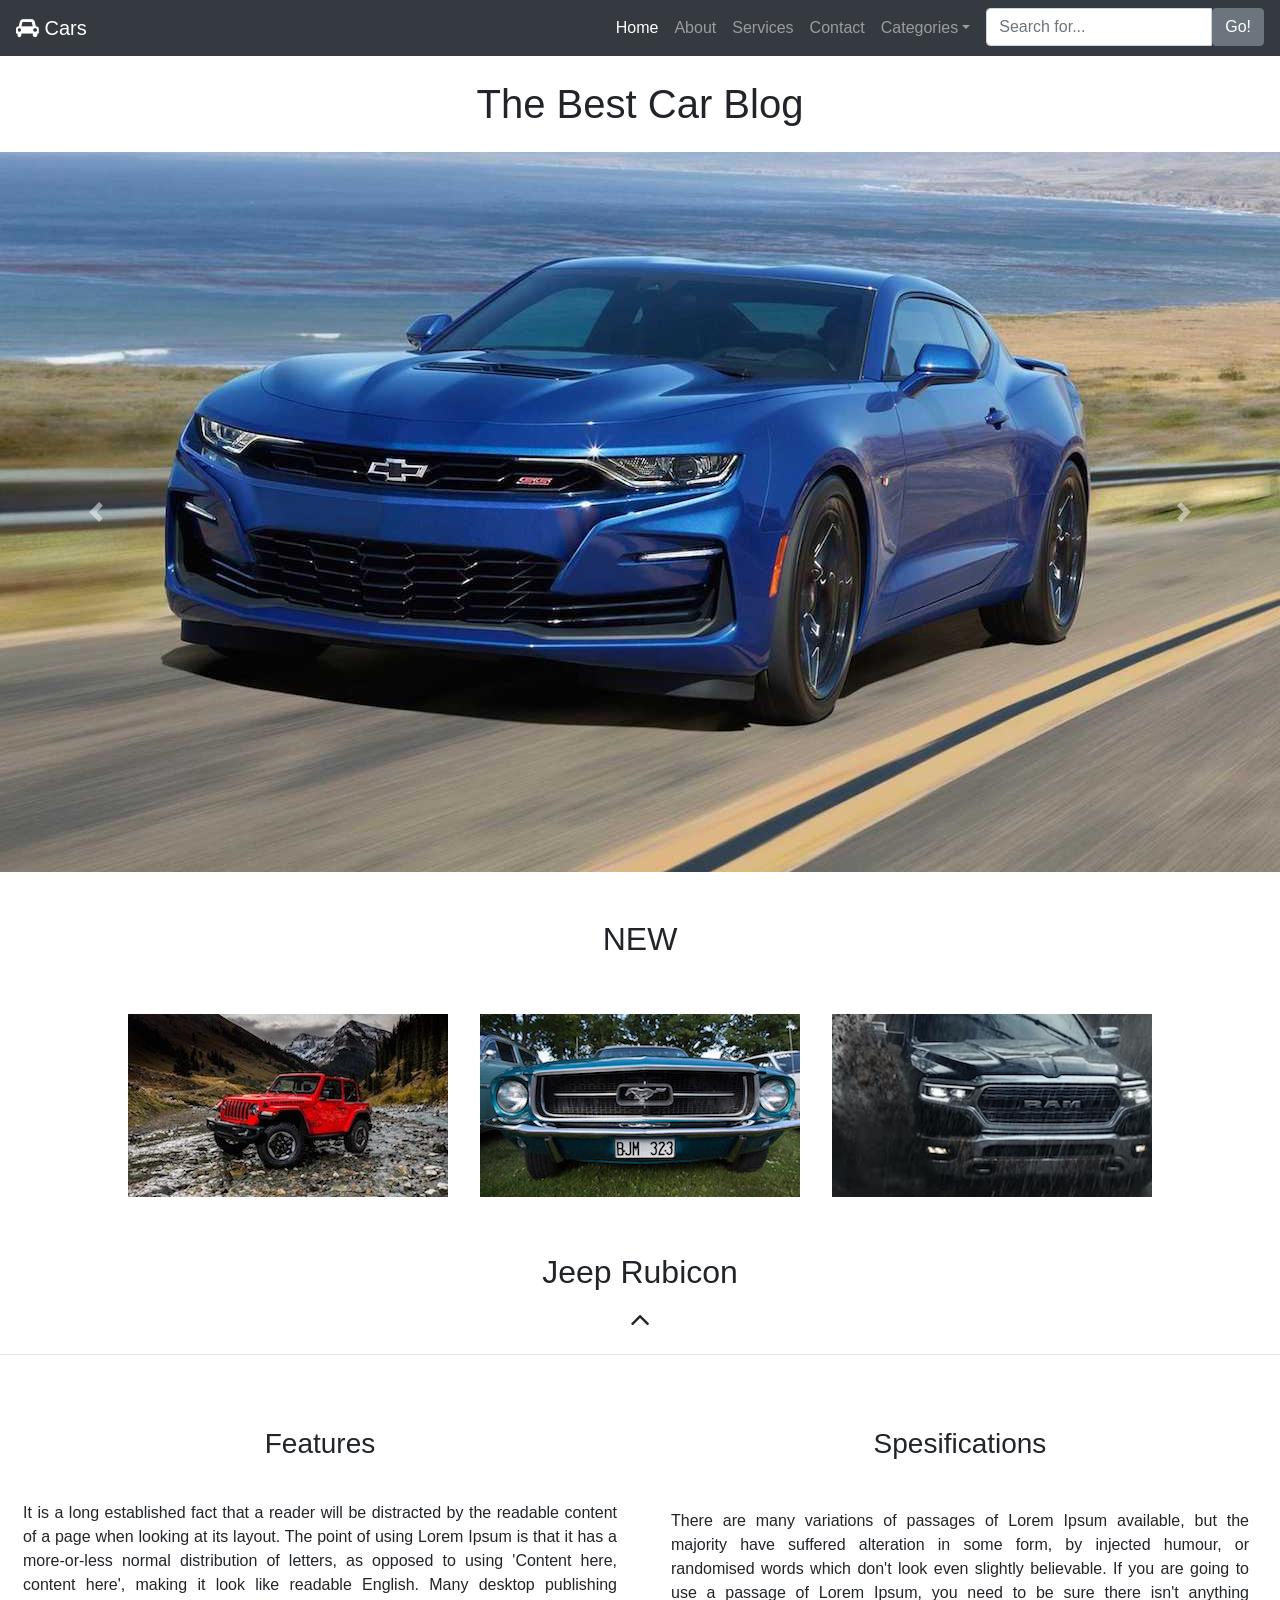
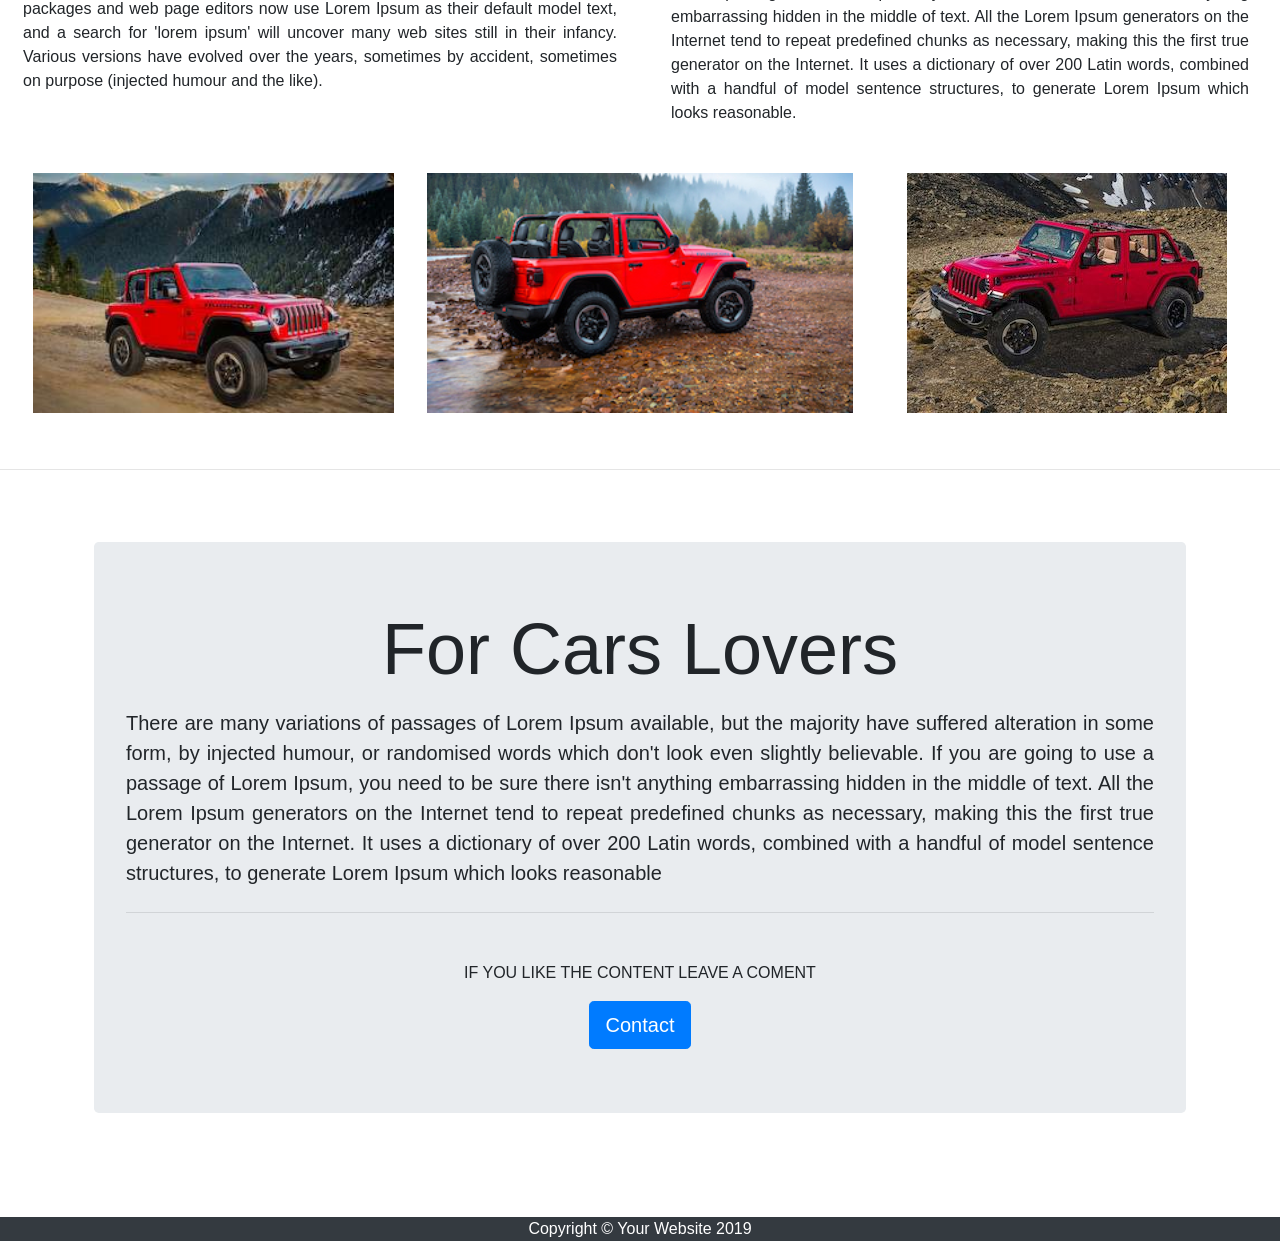
<file: index.html>
<!DOCTYPE html>
<html lang="en">

<head>

  <meta charset="utf-8">
  <meta name="viewport" content="width=device-width, initial-scale=1, shrink-to-fit=no">
  <meta name="description" content="">
  <meta name="author" content="">

  <title>Blog Post - Start Bootstrap Template</title>

  <!-- Bootstrap core CSS -->
  <link href="vendor/bootstrap/css/bootstrap.min.css" rel="stylesheet">

  <!-- Custom styles for this template -->
  <link href="css/blog-post.css" rel="stylesheet">
  <link rel="stylesheet" href="https://cdnjs.cloudflare.com/ajax/libs/font-awesome/4.7.0/css/font-awesome.css" />

</head>

<body>

  <nav class="navbar navbar-expand-lg navbar-dark bg-dark fixed-top">
        
    <a class="navbar-brand" href="/index.html"><i class="fa fa-car"></i> Cars
    </a>
        
    <button class="navbar-toggler" type="button" data-toggle="collapse" data-target="#navbarResponsive" aria-controls="navbarResponsive" aria-expanded="false" aria-label="Toggle navigation">
        <span class="navbar-toggler-icon"></span>
    </button>
    <div class="collapse navbar-collapse " id="navbarResponsive">
        <ul class="navbar-nav ml-auto">
        <li class="nav-item">
            <a class="nav-link active" href="/index.html">Home
            <span class="sr-only">(current)</span>
            </a>
        </li>
        <li class="nav-item">
            <a class="nav-link" href="#">About</a>
        </li>
        <li class="nav-item">
            <a class="nav-link" href="#">Services</a>
        </li>
        <li class="nav-item">
            <a class="nav-link" href="/contact.html">Contact</a>
        </li>
        <!----- DROPDOWN ----->
        <li class="nav-item dropdown mr-2">
            <a href="#" class="nav-link dropdown-toggle" id="anunciosDropdown" data-toggle="dropdown" aria-haspopup="true" aria-expanded="false">Categories</a>
            <div class="dropdown-menu" aria-labelledby="anunciosDropdown">
                <a class="dropdown-item" href="https://es.ford.com/">Ford</a>
                <a class="dropdown-item" href="https://es.chevrolet.com/">Chevrolet</a>
                <a class="dropdown-item" href="https://www.toyota.com/espanol/">Toyota</a>
                <a class="dropdown-item" href="https://es.jeep.com/">Jeep</a>
            </div>
        
        </li>
        <!---- SERCH ---->
        <li>
                <div class="card-body p-0 mr-0">
                    <div class="input-group">
                    <input type="text" class="form-control" placeholder="Search for...">
                    <span class="input-group-btn">
                        <button class="btn btn-secondary" type="button">Go!</button>
                    </span>
                    </div>
                </div>
        
        </li>
        </ul>
    </div>
</nav>

<div class="container">
  <h1 class="my-4 text-center">The Best Car Blog</h1>
</div>

<!---------------------------------------- CARRUSEL---------------------------------------------------->
<div id="slider" class="carousel slide" data-ride="carousel" data-interval="5000">
  <!----------------------------------- IMAGENES-------------------------------------------------->
  <div class="carousel-inner">


      <!--imagen 2-->
      <div class="carousel-item active">
          <img src="/img/carrusel-2.jpg" alt="anuncio dos" class="d-block w-100">
      </div>
      <!--imagen 3-->
      <div class="carousel-item">
          <img src="/img/carrusel-3.jpg" alt="anuncio dos" class="d-block w-100">
      </div>
      <!--imagen 4-->
      <div class="carousel-item">
          <img src="/img/carrusel-4.jpg" alt="anuncio dos" class="d-block w-100">
      </div>
  </div> 
  <a class="carousel-control-prev" href="#slider" role="button" data-slide="prev">
      <span class="carousel-control-prev-icon" aria-hidden="true"></span>
      <span class="sr-only">Previous</span>
  </a>
  <a class="carousel-control-next" href="#slider" role="button" data-slide="next">
      <span class="carousel-control-next-icon" aria-hidden="true"></span>
      <span class="sr-only">Next</span>
  </a>
</div>

<div class="continer">
  <h2 class=" my-5 text-center">NEW</h2>
</div>



      <!---------------------------------------- NAV PILLS------------------------------------------------>
    <ul class="nav nav-pills mt-5 d-flex justify-content-center" id="pills-tab" role="tablist">
      <li class="nav-item">
          <a class="nav-link active bg-white" id="pills-home-tab" data-toggle="pill" href="#pills-home" role="tab"
              aria-controls="pills-home" aria-selected="true"><img class="d-none d-md-block" src="/img/Jeep-rubicon-electrico-700x400.jpg" alt=""><h3 class= "bg-dark d-md-none p-2"><i class="fa fa-car"></i></h3></a>
      </li>
      <li class="nav-item">
          <a class="nav-link bg-white" id="pills-profile-tab" data-toggle="pill" href="#pills-profile" role="tab"
              aria-controls="pills-profile" aria-selected="false"><img class="d-none d-md-block" src="/img/mustang.jpg" alt=""><h3 class= "bg-dark d-md-none p-2"><i class="fa fa-car"></i></h3></a>
      </li>
      <li class="nav-item">
        <a class="nav-link bg-white" id="pills-content-tab" data-toggle="pill" href="#pills-content" role="tab"
            aria-controls="pills-content" aria-selected="false"><img class="d-none d-md-block" src="/img/23a8593e-0aa3-11e8-a09e-8861893b1b1a_image_hires_040749.jpeg" alt=""><h3 class= "bg-dark d-md-none p-2"><i class="fa fa-car"></i></h3></a>
      </li>

    </ul>


  <div class="tab-content" id="pills-tabContent">
      <div class="tab-pane fade show active" id="pills-home" role="tabpanel" aria-labelledby="pills-home-tab">
          <!-----------------------------contenido de nav pills------------------------------------>

          <div class="container-fluid">
                <h2 class="text-center mt-5">Jeep Rubicon</h2>
                <h2 class="text-center" ><i class="fa fa-angle-up"></i></h2>
          </div>
          <hr>
          
          <div class="container-fluid mt-5 ">
            <div class="row ">
              
              <div class="col-12  col-md-6 mt-4">
                <h3 class="text-center">Features</h3>
                <br>
                  <div class="p-2 text-justify">
                    It is a long established fact that a reader will be distracted by the readable content of a page when looking at its layout. The point of using Lorem Ipsum is that it has a more-or-less normal distribution of letters, as opposed to using 'Content here, content here', making it look like readable English. Many desktop publishing packages and web page editors now use Lorem Ipsum as their default model text, and a search for 'lorem ipsum' will uncover many web sites still in their infancy. Various versions have evolved over the years, sometimes by accident, sometimes on purpose (injected humour and the like).
                </div>

                <div class="my-4 col-12 col-md-6 col-xl-4 d-flex d-md-none justify-content-center">
                  <img class="mt-2 mb-3" src="/img/rubicon-3.jpg" alt="">
                </div>

              </div>
              <div class="col-12 col-md-6 mt-4">
                <h3 class="text-center">Spesifications</h3>
                <br>
                  <div class="p-3 text-justify">
                  There are many variations of passages of Lorem Ipsum available, but the majority have suffered alteration in some form, by injected humour, or randomised words which don't look even slightly believable. If you are going to use a passage of Lorem Ipsum, you need to be sure there isn't anything embarrassing hidden in the middle of text. All the Lorem Ipsum generators on the Internet tend to repeat predefined chunks as necessary, making this the first true generator on the Internet. It uses a dictionary of over 200 Latin words, combined with a handful of model sentence structures, to generate Lorem Ipsum which looks reasonable.
                </div>
              </div>
              <div class="my-4 col-12 col-md-12 col-xl-4 d-flex justify-content-center">
                <img class="mt-2 mb-3" src="/img/rubicon-1.jpg" alt="">
              </div>
              <div class="my-4 col-12 col-md-6 col-xl-4 d-none d-md-flex justify-content-center">
                <img class="mt-2 mb-3" src="/img/rubicon-3.jpg" alt="">
              </div>
              <div class="my-4 col-12 col-md-6 col-xl-4 d-none d-md-flex justify-content-center">
                <img class="mt-2 mb-3" src="/img/rubicon-4.jpg" alt="">
              </div>
            </div>
          </div>
          
      </div>
      <div class="tab-pane fade show " id="pills-profile" role="tabpanel" aria-labelledby="pills-profile-tab">
          <!--------------------------- contenido de nav pills --------------------------------->


            <div class="container-fluid mb-4">
              <h2 id="ford" class="text-center mt-5">Ford Mustang</h2>
              <h2 class="text-center" ><i class="fa fa-angle-up"></i></h2>
            </div>
          <hr>
          <div class="container-fluid mt-5 ">
            <div class="row ">
                  
                      <div class="col-12 col-md-6">
                        <h3 class="text-center">Features</h3>
                        <br>
                          <div class="p-2 text-justify">
                            Sed ut perspiciatis unde omnis iste natus error sit voluptatem accusantium doloremque laudantium, totam rem aperiam, eaque ipsa quae ab illo inventore veritatis et quasi architecto beatae vitae dicta sunt explicabo. Nemo enim ipsam voluptatem quia voluptas sit aspernatur aut odit aut fugit, sed quia consequuntur magni dolores eos qui ratione voluptatem sequi nesciunt. Neque porro quisquam est, qui dolorem ipsum quia dolor sit amet, consectetur, adipisci velit, sed quia non numquam eius modi tempora incidunt ut labore et dolore magnam aliquam quaerat voluptatem. Ut enim ad minima veniam, quis nostrum exercitationem.
                        </div>
                      </div>

                      <div class="my-4 col-12 col-md-6 col-xl-4 d-flex d-md-none justify-content-center">
                        <img class="mt-2 mb-3" src="/img/mustang-4.jpg" alt="">
                      </div>


                      <div class="col-12 col-md-6">
                        <h3 class="text-center">Spesifications</h3>
                        <br>
                          <div class="p-3 text-justify">
                            Lorem ipsum dolor sit amet, consectetur adipiscing elit, sed do eiusmod tempor incididunt ut labore et dolore magna aliqua. Ut enim ad minim veniam, quis nostrud exercitation ullamco laboris nisi ut aliquip ex ea commodo consequat. Duis aute irure dolor in reprehenderit in voluptate velit esse cillum dolore eu fugiat nulla pariatur. Excepteur sint occaecat cupidatat non proident, sunt in culpa qui officia deserunt mollit anim id est laborum. Neque porro quisquam est, qui dolorem ipsum quia dolor sit amet, consectetur, adipisci velit, sed quia non numquam eius modi tempora incidunt ut labore et dolore magnam aliquam quaerat voluptatem.
                        </div>
                      </div>
                      
                      <div class="my-4 col-12 col-md-12 col-xl-4 d-flex justify-content-center">
                        <img class="mt-2 mb-3" src="/img/mustang-1.jpg" alt="">
                      </div>
                      <div class="my-4 col-12 col-md-6 col-xl-4 d-none d-md-flex justify-content-center">
                        <img class="mt-2 mb-3" src="/img/mustang-4.jpg" alt="">
                      </div>
                      <div class="my-4 col-12 col-md-6 col-xl-4 d-none d-md-flex justify-content-center">
                        <img class="mt-2 mb-3" src="/img/mustang-3.jpg" alt="">
                      </div>
            </div>
          </div>
                

      </div>
      
    <div class="tab-pane fade show " id="pills-content" role="tabpanel" aria-labelledby="pills-content-tab">
        <!--------------------------- contenido de nav pills --------------------------------->

        <div class="container-fluid ">
          <h2 class="text-center mt-5">Dodge Ram</h2>
          <h2 class="text-center" ><i class="fa fa-angle-up"></i></h2>
        </div>
        <hr>
        <div class="container-fluid mt-5 ">
          <div class="row ">
                
                    <div class="col-12 col-md-6">
                      <h3 class="text-center">Features</h3>
                      <br>
                      <div class="p-2 text-justify">
                          It is a long established fact that a reader will be distracted by the readable content of a page when looking at its layout. The point of using Lorem Ipsum is that it has a more-or-less normal distribution of letters, as opposed to using 'Content here, content here', making it look like readable English. Many desktop publishing packages and web page editors now use Lorem Ipsum as their default model text, and a search for 'lorem ipsum' will uncover many web sites still in their infancy. Various versions have evolved over the years, sometimes by accident, sometimes on purpose (injected humour and the like).
                      </div>
                    </div>

                    <div class="my-4 col-12 col-md-6 col-xl-4 d-flex d-md-none justify-content-center">
                      <img class="mt-2 mb-3" src="/img/ram-2.jpg" alt="">
                    </div>


                    <div class="col-12 col-md-6">
                      <h3 class="text-center">Spesifications</h3>
                      <br>
                        <div class="p-3 text-justify">
                        There are many variations of passages of Lorem Ipsum available, but the majority have suffered alteration in some form, by injected humour, or randomised words which don't look even slightly believable. If you are going to use a passage of Lorem Ipsum, you need to be sure there isn't anything embarrassing hidden in the middle of text. All the Lorem Ipsum generators on the Internet tend to repeat predefined chunks as necessary, making this the first true generator on the Internet. It uses a dictionary of over 200 Latin words.
                        </div>
                    </div>
                    <div class="my-4 col-12 col-md-12 col-xl-4 d-flex justify-content-center">
                      <img class="mt-2 mb-3" src="/img/ram-1.jpg" alt="">
                    </div>
                    <div class="my-4 col-12 col-md-6 col-xl-4 d-none d-md-flex justify-content-center">
                      <img class="mt-2 mb-3" src="/img/ram-2.jpg" alt="">
                    </div>
                    <div class="my-4 col-12 col-md-6 col-xl-4 d-none d-md-flex justify-content-center">
                      <img class="mt-2 mb-3" src="/img/ram-3.jpg" alt="">
                    </div>
          </div>
        </div>
    </div>
  </div>



  <hr>


        <main class="container my-5 p-4">
            <div class="row">
                <div class="col-12">
                      <div class="jumbotron">
                          <p class="display-3 text-center">For Cars Lovers</p>
                          <p class="lead text-justify">There are many variations of passages of Lorem Ipsum available, but the majority have suffered alteration in some form, by injected humour, or randomised words which don't look even slightly believable. If you are going to use a passage of Lorem Ipsum, you need to be sure there isn't anything embarrassing hidden in the middle of text. All the Lorem Ipsum generators on the Internet tend to repeat predefined chunks as necessary, making this the first true generator on the Internet. It uses a dictionary of over 200 Latin words, combined with a handful of model sentence structures, to generate Lorem Ipsum which looks reasonable</p>
                          <hr class="my-4">
                          <p class="text-uppercase text-center mt-5">If you like the content leave a coment</p>
                          <div class="container-fluid mt-3">
                            <div class="d-flex justify-content-center">
                              <a href="/contact.html" class="btn btn-primary btn-lg ">Contact</a>
                            </div>
                          </div>
                      </div>
                </div>
            </div>
        </main>



    <footer class="mt-5 bg-dark">
      <div class="container">
        <p class="m-0 text-center text-white">Copyright &copy; Your Website 2019</p>
      </div>
    </footer>

  <!-- Bootstrap core JavaScript -->
  <script src="vendor/jquery/jquery.min.js"></script>
  <script src="vendor/bootstrap/js/bootstrap.bundle.min.js"></script>
</body>

</html>
</file>
<file: css/blog-post.css>
/*!
 * Start Bootstrap - Blog Post (https://startbootstrap.com/template-overviews/blog-post)
 * Copyright 2013-2019 Start Bootstrap
 * Licensed under MIT (https://github.com/BlackrockDigital/startbootstrap-blog-post/blob/master/LICENSE)
 */
body {
  padding-top: 56px;
}

#webdesign{
  padding-top: 110px
}
#comment{
  padding-top: 110px
}
#ecommerce{
  padding-top: 110px
}
#dropdown{
  z-index: 3;
}
#services{
  z-index: 1;
}
</file>
